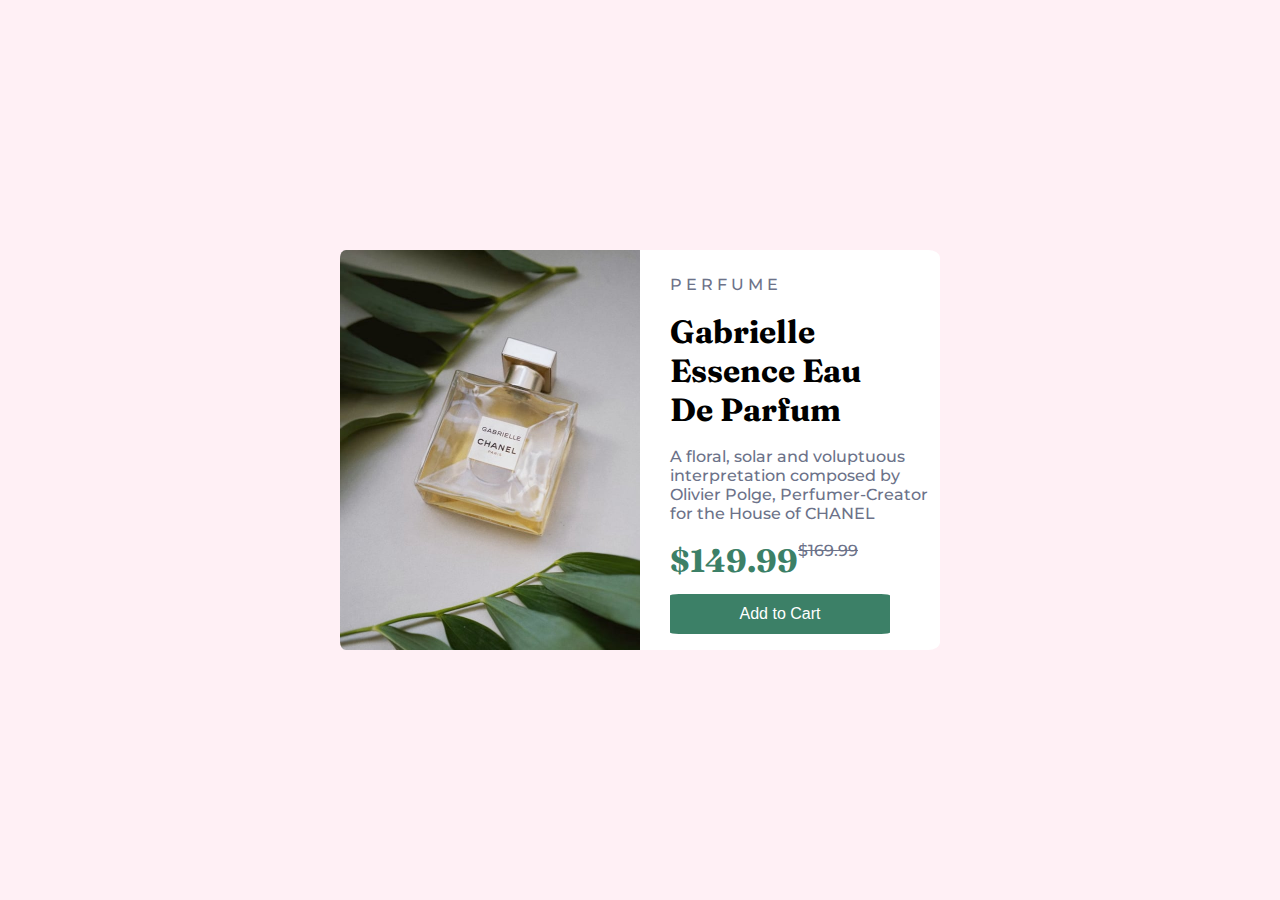
<file: index.html>
<!DOCTYPE html>
<html lang="en">
<head>
  <meta charset="UTF-8">
  <meta name="viewport" content="width=device-width, initial-scale=1.0">
  <link rel="preconnect" href="https://fonts.googleapis.com">
<link rel="preconnect" href="https://fonts.gstatic.com" crossorigin>
<link href="https://fonts.googleapis.com/css2?family=Fraunces:ital,opsz,wght@0,9..144,100..900;1,9..144,100..900&family=Montserrat:ital,wght@0,100..900;1,100..900&display=swap" rel="stylesheet">
 <link rel="stylesheet" href="https://cdnjs.cloudflare.com/ajax/libs/font-awesome/6.7.2/css/all.min.css" integrity="sha512-Evv84Mr4kqVGRNSgIGL/F/aIDqQb7xQ2vcrdIwxfjThSH8CSR7PBEakCr51Ck+w+/U6swU2Im1vVX0SVk9ABhg==" crossorigin="anonymous" referrerpolicy="no-referrer" />
  <link rel="stylesheet" href="style.css">
 
  <title>Product-previve-card</title>
</head>
<body>
  <div class="content">
    <div class="content-card">
      <div class="product-image"></div>
     
       <div class="product-info">
       <div class="info-content">
         <p class="title" >P E R F U M E</p>
        <br>
        
        <h2>Gabrielle<h2>
        <h2>Essence Eau</h2>
        <h2>De Parfum</h2>
        <br>
        
        <p>A floral, solar and voluptuous</p>
        <p>interpretation composed by</p>
        <p>Olivier Polge, Perfumer-Creator</p>
        <p>for the House of CHANEL</p>

      <br>
        <div class="price-tags">
          <h2 class="discount-price">$149.99</h2>
          <P class="og-price">$169.99</P>
        </div>

        <br>
        <button>
          <link href="images/icon-cart.svg">
         Add to Cart
          
        </button>
       </div>
     
      </div>
    </div>
  </div>
</body>
</html>
</file>
<file: style.css>
* {
    margin: 0px;
     box-sizing: border-box;
}

.content {
    height: 100vh;
    width: 100vw;
    background-color: lavenderblush;
    display: flex;
    justify-content: center;
    align-items: center;
}
.content-card {
    height: 25rem;
    max-width: 37.5rem;
    background-color: white;
    border-radius: 2%;
    margin: auto;
    display: flex;
}

.product-image {
    height: 25rem;
    width: 18.75rem;
    background-image: url("images/image-product-desktop.jpg");
    background-size: cover;
    border-top-left-radius: 2%;
    border-bottom-left-radius: 2%;
}


.product-info {
     height: 25rem;
    width: 18.75rem;
    padding-left: 5%;
}

.info-content {
    height: 25rem;
    width: 16.875rem;
    float: right;
}

.price-tags {
    width: 16.25rem;
    height: 1.5625rem;
    background-color:hsl(0, 0%, 100%) ;
    display: flex;
}


.discount-price  {
    color: rgb(60, 128, 103);
}

.og-price {
    text-decoration: line-through;
}

button {
    width: 13.75rem;
    height: 2.5rem;
    background-color: rgb(60, 128, 103);
    border: none;
    margin-top: 0.625rem;
    border-radius: 4%;
    font-size: 1rem;
    color: white;
}

button:hover {
  background-color: hsl(158, 36%, 20%);
  cursor: pointer;
}


h2 {
   
  font-family: "Fraunces", serif;
  font-optical-sizing: auto;
  font-size: clamp(1.2rem, 4vw, 2rem);
  font-weight: 700;
  font-style: normal;
  font-variation-settings:
    "SOFT" 0,
    "WONK" 0;
}

.product-info p {
  font-family: "Montserrat", sans-serif;
  font-optical-sizing: auto;
  font-weight: 500;
  font-style: normal;
  color: hsl(228, 12%, 48%);
  font-size: 1rem;
}


.title {
    margin-top: 1.5625rem;
}

/* Media queries for responsiveness */
@media screen and (max-width: 768px) {
  .content {
    height: 110vh;
    width: 100vw;
    background-color: lavenderblush;
    display: flex;
    justify-content: center;
    align-items: center;
}

  .content-card {
    height: 40rem;
    max-width: 33rem;
    display: flex;
    flex-direction: column;
}

.product-image {
    height: 18rem;
    background-image: url("images/image-product-mobile.jpg");
    background-size: cover;
    border-radius: 0%;
}

}
</file>
